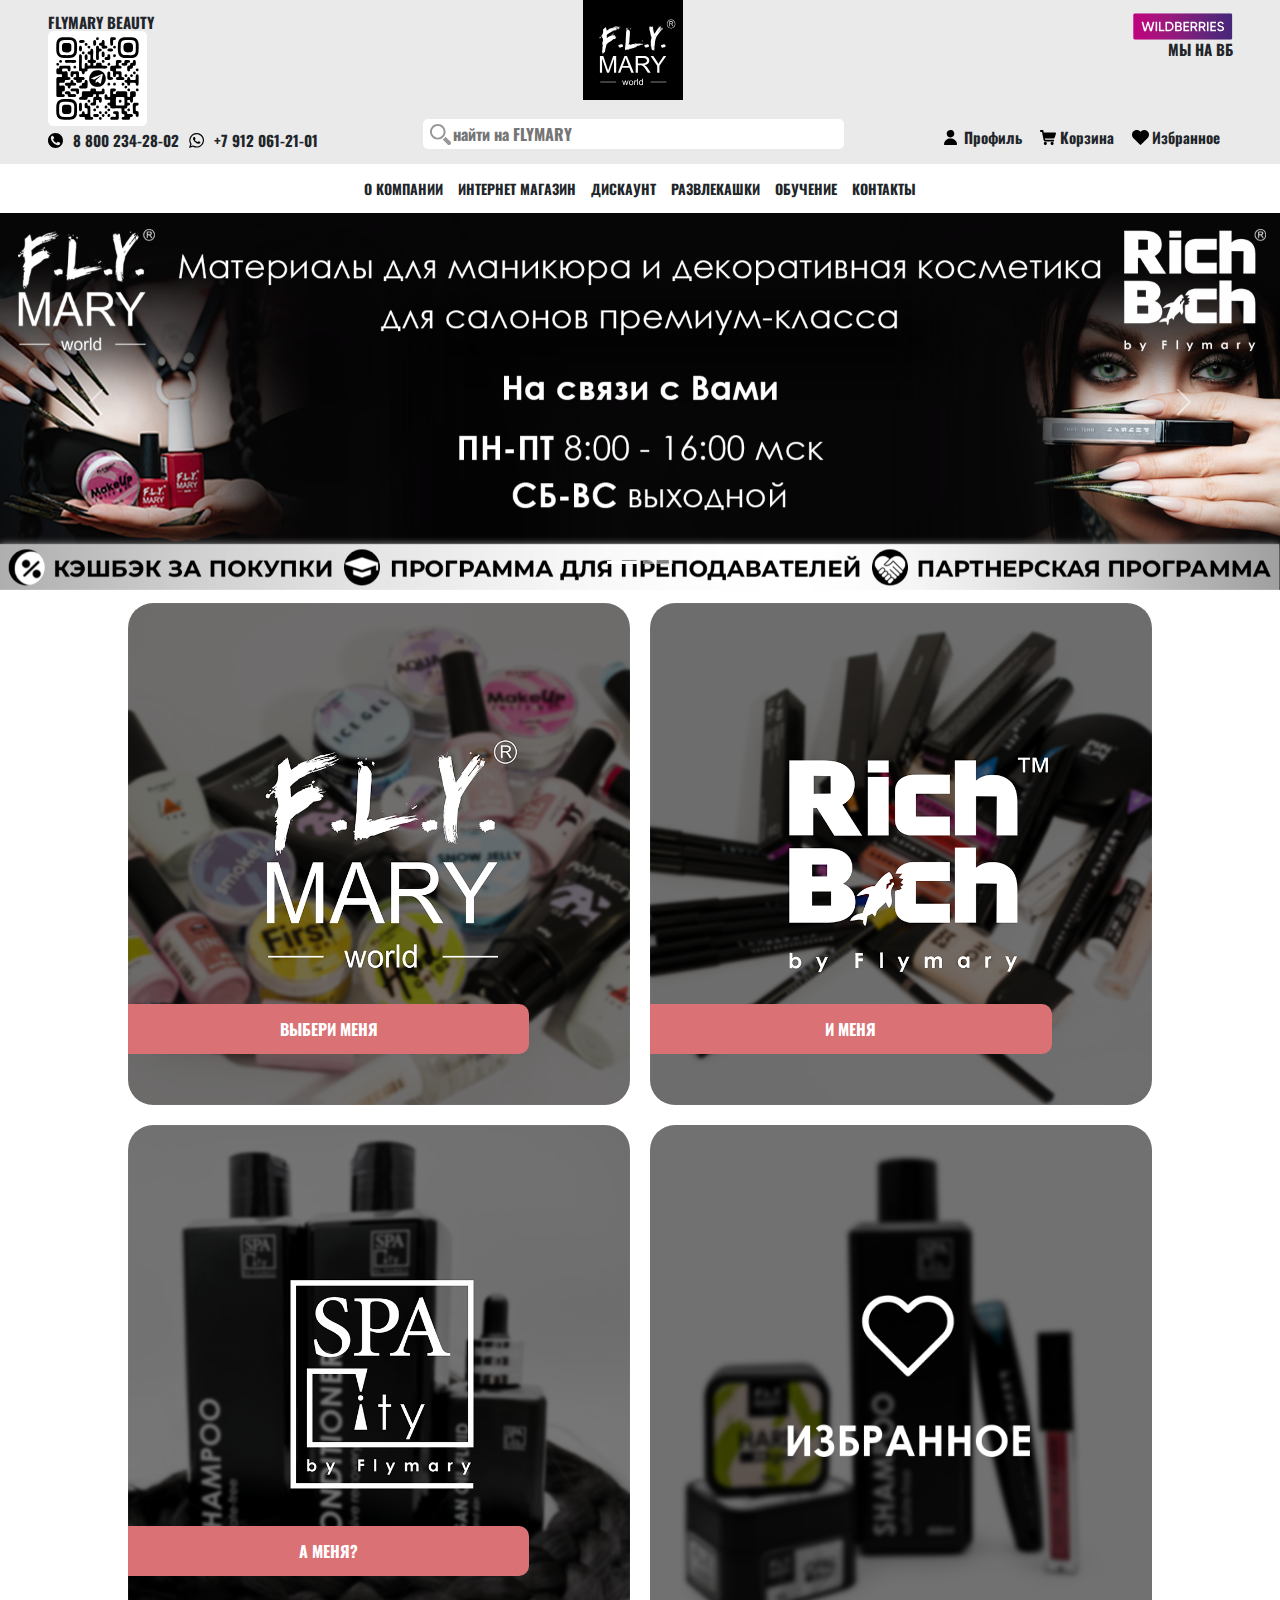
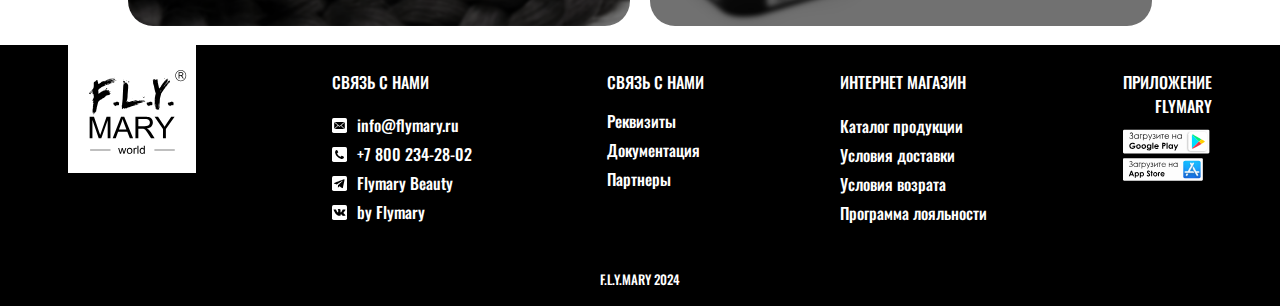
<file: src/shablons/index.html>
<!DOCTYPE html>
<html lang="en">
<head>
    <meta charset="UTF-8">
    <title>FLYMARY.RU</title>
    <link href="https://cdn.jsdelivr.net/npm/bootstrap@5.3.3/dist/css/bootstrap.min.css" rel="stylesheet" integrity="sha384-QWTKZyjpPEjISv5WaRU9OFeRpok6YctnYmDr5pNlyT2bRjXh0JMhjY6hW+ALEwIH" crossorigin="anonymous">
    <link rel="stylesheet" href="css.css">
</head>
<body>
    <header class="header">
        <div class="header_left">
            
            <div class="header_left_h3">
                <h3 class="h3">FLYMARY BEAUTY</h3>
            </div>

            <div class="qr_code">
                <img src="./temp_images/qrcode.svg">
            </div>

            <div class="contacts">
                <div class="header_lables">
                    <img class="ico" src="./temp_images/icontel.svg">
                    <a class="h3">8 800 234-28-02</a>                    
                </div>
                <div class="header_lables">
                    <img class="ico" src="./temp_images/iconwa.svg">
                    <a class="h3">+7 912 061-21-01</a>                    
                </div>
                
            </div>

        </div>

        <div class="header_center">
            <div class="qr_code">
                <img src="./temp_images/headerlogo.svg">
            </div>
            <div class="find_field">
                <input class="find" type="text" name="find" placeholder="найти на FLYMARY" size="50%"/>
            </div>
            
        </div>

        <div class="header_right">
            <div class="in_wb">
                <button class="wb_button"></button>
                <h3 class="h3">МЫ НА ВБ</h3>
            </div>
            <div class="profile">
                <div class="header_lables">
                    <button class="button_profile h3 gray_button">Профиль</button>
                </div>
                <div class="header_lables">
                    <button class="button_basket h3 gray_button">Корзина</button>
                </div>
                <div class="header_lables">
                    <button class="button_favorites h3 gray_button">Избранное</button>
                </div>
            </div>
        
        </div>
    </header>
    
    <menu class="menu">
        <div class="btn-group" role="group" aria-label="Basic outlined example">
            <button type="button" class="btn btn-outline-dark btn-sm">О КОМПАНИИ</button>
            <button type="button" class="btn btn-outline-dark btn-sm">ИНТЕРНЕТ МАГАЗИН</button>
            <button type="button" class="btn btn-outline-dark btn-sm">ДИСКАУНТ</button>
            <button type="button" class="btn btn-outline-dark btn-sm">РАЗВЛЕКАШКИ</button>
            <button type="button" class="btn btn-outline-dark btn-sm">ОБУЧЕНИЕ</button>
            <button type="button" class="btn btn-outline-dark btn-sm">КОНТАКТЫ</button>
          </div>
    </menu>

    <div class="slider">
        <div id="carouselExampleIndicators" class="carousel slide carousel-fade" data-bs-ride="carousel">
            <div class="carousel-indicators">
              <button type="button" data-bs-target="#carouselExampleIndicators" data-bs-slide-to="0" class="active" aria-current="true" aria-label="Slide 1"></button>
              <button type="button" data-bs-target="#carouselExampleIndicators" data-bs-slide-to="1" aria-label="Slide 2"></button>
              <!-- <button type="button" data-bs-target="#carouselExampleIndicators" data-bs-slide-to="2" aria-label="Slide 3"></button> -->
            </div>
            <div class="carousel-inner">
              <div class="carousel-item active">
                <img src="./temp_images/banner1.png" class="d-block w-100" alt="...">
              </div>
              <div class="carousel-item">
                <img src="./temp_images/banner2.png" class="d-block w-100" alt="...">
              </div>
              <!-- <div class="carousel-item">
                <img src="..." class="d-block w-100" alt="...">
              </div> -->
            </div>
            <button class="carousel-control-prev" type="button" data-bs-target="#carouselExampleIndicators" data-bs-slide="prev">
              <span class="carousel-control-prev-icon" aria-hidden="true"></span>
              <span class="visually-hidden">Предыдущий</span>
            </button>
            <button class="carousel-control-next" type="button" data-bs-target="#carouselExampleIndicators" data-bs-slide="next">
              <span class="carousel-control-next-icon" aria-hidden="true"></span>
              <span class="visually-hidden">Следующий</span>
            </button>
          </div>
    </div>

    <div class="catalogs">
        <div class="catalog">
            <img class="img_catalog" src="./temp_images/fm_catalog.png" alt="">
            <button class="catalog_button">ВЫБЕРИ МЕНЯ</button>
        </div>

        <div class="catalog">
            <img class="img_catalog" src="./temp_images/rb_catalog.png" alt="">
            <button class="catalog_button">И МЕНЯ</button>
        </div>

        <div class="catalog">
            <img class="img_catalog" src="./temp_images/spa_catalog.png" alt="">
            <button class="catalog_button">А МЕНЯ?</button>
        </div>

        <div class="catalog">
            <img class="img_catalog" src="./temp_images/favorites.png" alt="">            
        </div>
    </div>

    <div class="footer">
        <div class="logo">
            <img src="./temp_images/footerlogo.svg">
        </div>
        <div class="text_block left_side">
            <a class="text_block_link pad_bot_2p" href="">СВЯЗЬ С НАМИ</a>
            <a class="text_block_link" href=""><img class="ico" src="./temp_images/iconpost.svg" alt=""> info@flymary.ru</a>
            <a class="text_block_link" href=""><img class="ico" src="./temp_images/iconcall.svg" alt="">+7 800 234-28-02</a>
            <a class="text_block_link" href=""><img class="ico" src="./temp_images/icontg.svg" alt="">Flymary Beauty</a>
            <a class="text_block_link" href=""><img class="ico" src="./temp_images/iconvk.svg" alt="">by Flymary</a>
        </div>
        <div class="text_block left_side">
            <a class="text_block_link pad_bot_2p" href="">СВЯЗЬ С НАМИ</a>
            <a class="text_block_link" href="">Реквизиты</a>
            <a class="text_block_link" href="">Документация</a>
            <a class="text_block_link" href="">Партнеры</a>
        </div>
        <div class="text_block left_side">
            <a class="text_block_link pad_bot_2p" href="">ИНТЕРНЕТ МАГАЗИН</a>
            <a class="text_block_link" href="">Каталог продукции</a>
            <a class="text_block_link" href="">Условия доставки</a>
            <a class="text_block_link" href="">Условия возрата</a>
            <a class="text_block_link" href="">Программа лояльности</a>
        </div>
        <div class="text_block">
            <div class="text_block_apps_head">
                <p class="p_footer_mobile_apps">ПРИЛОЖЕНИЕ</p>
                <P class="p_footer_mobile_apps">FLYMARY</P>
            </div>
            <div>
                <a href=""><img src="./temp_images/googleplay.svg" alt=""></a>
                <a href=""><img src="./temp_images/appstore.svg" alt=""></a>
            </div>            
        </div>
    </div>

    <div class="copyright">
        <p class="copyright_text">F.L.Y.MARY 2024</p>
    </div>
</body>
<script src="https://cdn.jsdelivr.net/npm/bootstrap@5.3.3/dist/js/bootstrap.bundle.min.js" integrity="sha384-YvpcrYf0tY3lHB60NNkmXc5s9fDVZLESaAA55NDzOxhy9GkcIdslK1eN7N6jIeHz" crossorigin="anonymous"></script>
</html>
</file>
<file: src/shablons/css.css>
@font-face{
    font-family: "oswald_bold";
    src: url("./fonts/Oswald-Bold.ttf");
}
@font-face {
    font-family: "oswald_medium";
    src: url("./fonts/Oswald-Medium.ttf");
}

:root{
    --oswald_bold:"oswald_bold";
    --oswald_medium:"oswald_medium";
}

*{
    margin: 0;
    padding: 0;
}
a{
    text-decoration: none;
}

.header{
    display: flex;
    flex-direction: row;
    justify-content: space-around;
    background-color: rgb(234, 234, 234);
    padding-bottom: 15px;
}

.header_left{
    padding-top: 1%;
}

.h3{
    font-family: var(--oswald_bold);
    font-size: 15px;
    margin-bottom: 0px;
}

.qr_code{
    width: 100px;
}

.ico{
    width: 15px;
    margin-right: 10px;
}

.contacts{
    display: flex;
    padding-top: 5px;
}

.header_lables{
    display: flex;
    align-items: center;
    margin-right: 10px;
}

.header_center{
    display: flex;
    flex-direction: column;
    align-items: center;
    justify-content: space-between;
}

.find{
    background: #fff url("./temp_images/iconloupe.svg") no-repeat;
    background-position: 2% 50%;
    background-size: 5% auto;
    padding-left: 30px;
    border-color: #fff;   
    border-radius: 5px;           
    font-family: var(--oswald_bold);
    border: none;
    height: 30px;
}

.header_right{
    padding-top: 1%;
    display: flex;
    flex-direction: column;
    justify-content: space-between;
}

.in_wb{
    display: flex;
    flex-direction: column;
    align-items: flex-end;
}

.wb_button{
    background: url(./temp_images/Wildberries_pc_svg.svg) no-repeat;
    width: 100px;
    height: 27px;
    border: none;
}

.gray_button{
    border: none;
    padding-left: 25px;
    background-repeat: no-repeat;
    background-position-y: center;
    border-radius: 5px;
    padding-top: 3px;
    padding-bottom: 3px;
    padding-right: 3px;
    background-position-x: 5px;
    background-color: rgb(234, 234, 234);
    
}

.button_profile{
    background-image: url(./temp_images/iconprofile.svg);
    background-size: 15%;
    
}

.button_basket{
    background-image: url(./temp_images/iconbasket.svg);
    background-size: 20%;
}

.button_favorites{
    background-image: url(./temp_images/iconfavorites.svg);
    background-size: 18%;

}

.button_profile:hover{
    background-image: url(./temp_images/iconprofile_white.svg);
}

.button_basket:hover{
    background-image: url(./temp_images/iconbasket_white.svg);
}

.button_favorites:hover{
    background-image: url(./temp_images/iconfavorites_white.svg);
}

.gray_button:hover{
    border: 1px;
    border-color: black;
    background-color: black;
    -webkit-text-fill-color: #fff;
    
}

.profile{
    display: flex;
    flex-direction: row;
    flex-wrap: nowrap;
    justify-content: flex-end;
    align-items: center;
}

.menu{
    display: flex;
    justify-content: center;
    padding-top: 10px;
    padding-bottom: 10px;
}

.btn-outline-dark{
    border: none;
    font-family: var(--oswald_bold);
}

.catalogs{
    padding-top: 1%;
    padding-left: 10%;
    padding-right: 10%;
    display: grid;
    grid-template-columns: 1fr 1fr;
    column-gap: 2%;
    row-gap: 2%;
}

.catalog{
    position: relative;
}

.img_catalog{
    width: 100%;
    border-radius: 25px;
}

.catalog_button{
    color: white;
    background-color: #DA7175;
    border: none;
    border-radius: 0px 10px 10px 0px;
    width: 80%;
    height: 10%;
    position: absolute;
    left: 0;
    top: 80%;
    font-family: var(--oswald_bold);
}

.footer{
    margin-top: 3%;
    background-color: black;
    display: flex;
    flex-direction: row;
    flex-wrap: wrap;
    justify-content: space-around;
    align-items: flex-start;
}

.logo{
    width: 10%;
}

.text_block{
    display: flex;
    flex-direction: column;
    flex-wrap: wrap;
    padding-top: 2%
}

.pad_bot_2p{
    padding-bottom: 10%;
}

.left_side{
    align-content: flex-start;
}

.right_side{
    align-content: flex-end;
}

.text_block_link{
    font-family: var(--oswald_medium);
    color: #fff;
    display: flex;
    flex-direction: row;
    align-items: center;
    margin-bottom: 5px;
}

.text_block_apps_head{
    display: flex;
    flex-direction: column;
    align-items: flex-end;
    padding-bottom: 10%;
}

.p_footer_mobile_apps{
    font-family: var(--oswald_medium);
    color: #fff;
    margin-bottom: 0;
}

.copyright{
    background-color: black;
    display: flex;
    flex-direction: row;
    justify-content: center;
    padding-top: 40px;
}

.copyright_text{
    font-family: var(--oswald_medium);
    color: #fff;
    font-size: small;
}
</file>
